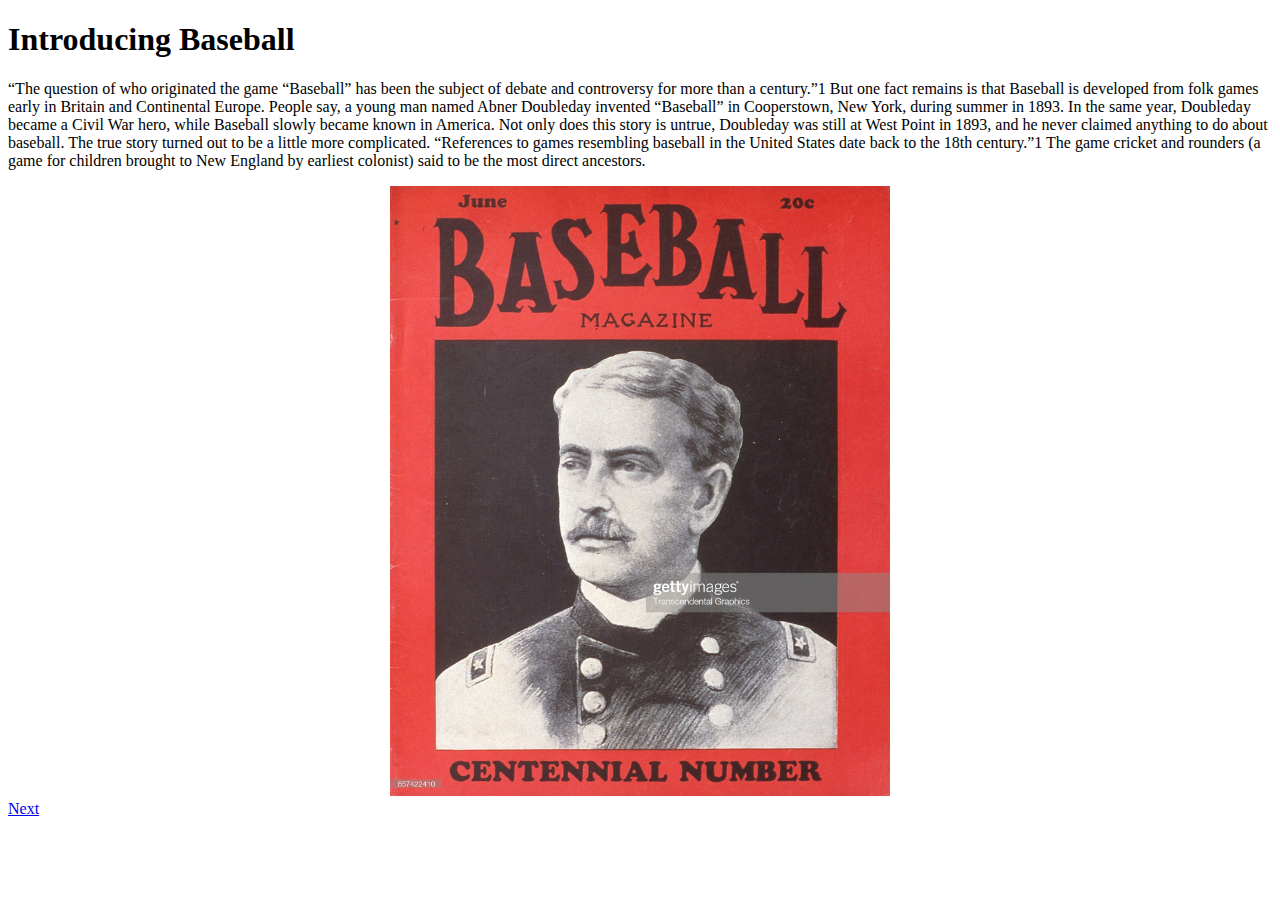
<file: First/Intro.html>
<!DOCTYPE html>
<html lang="en">
<head>
    <meta charset="UTF-8">
    <title>Baseball</title>
</head>

<body>
<h1>Introducing Baseball</h1>
<p>“The question of who originated the game “Baseball” has been the subject of debate and controversy for more than a century.”1 But one fact remains is that Baseball is developed from folk games early in Britain and Continental Europe. People say, a young man named Abner Doubleday invented “Baseball” in Cooperstown, New York, during summer in 1893. In the same year, Doubleday became a Civil War hero, while Baseball slowly became known in America. Not only does this story is untrue, Doubleday was still at West Point in 1893, and he never claimed anything to do about baseball. The true story turned out to be a little more complicated. “References to games resembling baseball in the United States date back to the 18th century.”1 The game cricket and rounders (a game for children brought to New England by earliest colonist) said to be the most direct ancestors.</p>
</body>
<div style="text-align: center;">
    <img src="Image/DoubleDay.jpg" width="500" alt="">
</div>


<a href="http://localhost:63342/First/Top%20Players%20Of%20Baseball.html?_ijt=g4jpq0ooipeqf3u7lj818hv8dm">Next</a>

</html>
</file>
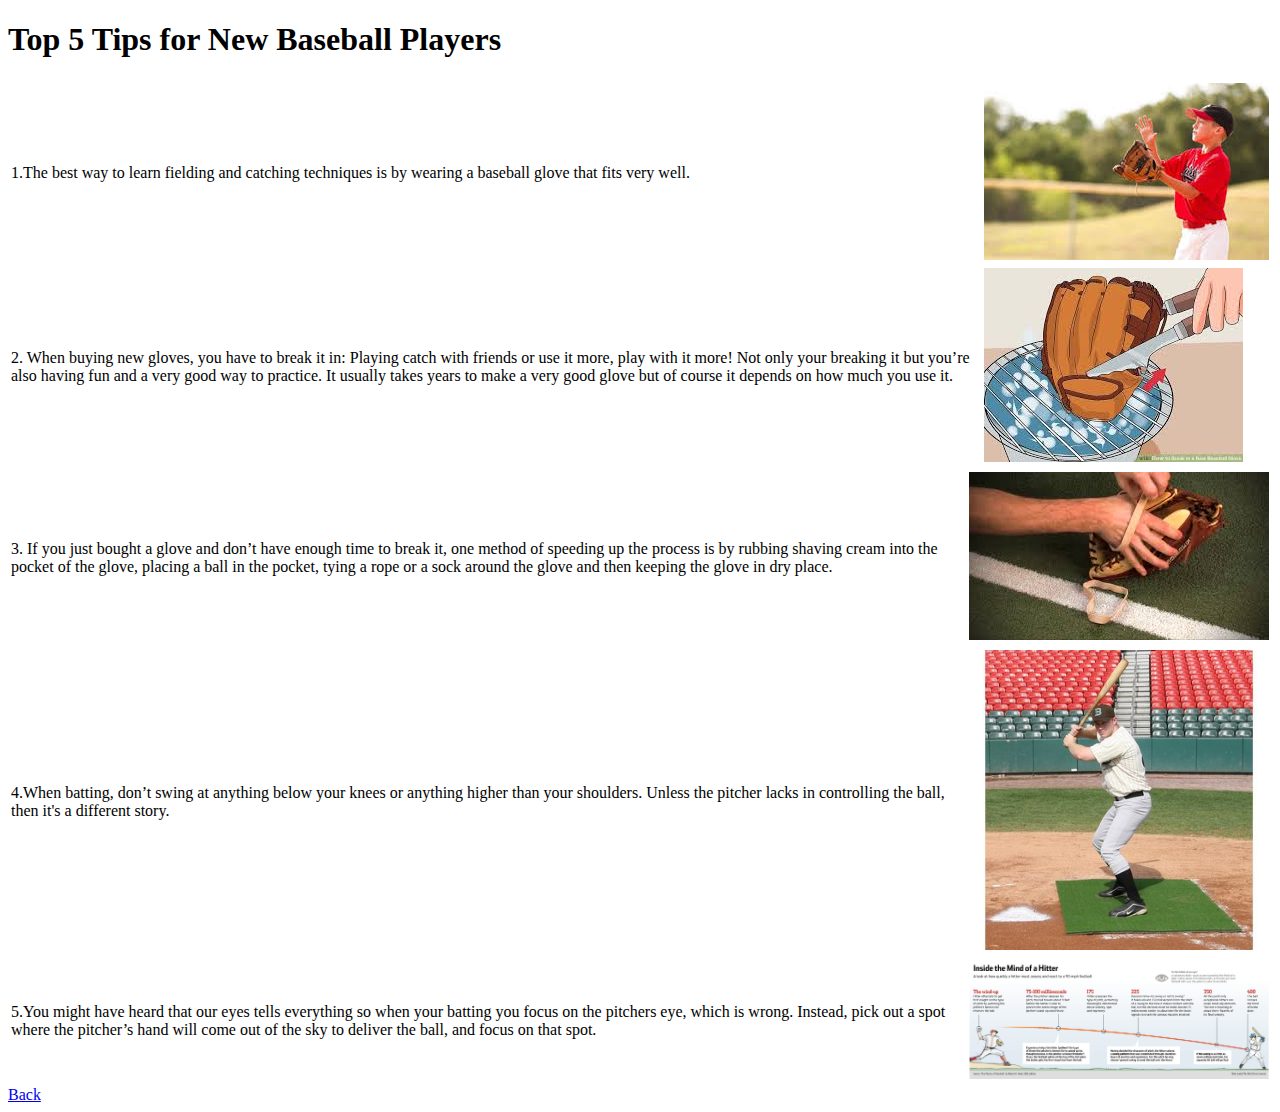
<file: First/Top 10 Tips for New Baseball Players.html>
<!DOCTYPE html>
<html lang="en">
<head>
    <meta charset="UTF-8">
    <title>Top 5 tips for New Baseball Players</title>
</head>

<body>
<h1>Top 5 Tips for New Baseball Players</h1>
<table>
    <tr>
        <td>1.The best way to learn fielding and catching techniques is by wearing a baseball glove that fits very
            well.
        </td>
        <td><img src="Image/1.jpg" alt=""></td>
    </tr>

    <tr>
        <td>2. When buying new gloves, you have to break it in: Playing catch with friends or use it more, play with it
            more! Not only your breaking it but you’re also having fun and a very good way to practice. It usually takes
            years to make a very good glove but of course it depends on how much you use it.
        </td>
        <td><img src="Image/2.jpg" alt=""></td>
    </tr>
</table>

<table>
    <tr>
        <td>3. If you just bought a glove and don’t have enough time to break it, one method of speeding up the process is by rubbing shaving cream into the pocket of the glove, placing a ball in the pocket, tying a rope or a sock around the glove and then keeping the glove in dry place.</td>
        <td><img src="Image/3.jpg" alt=""></td>
    </tr>
</table>


<table>
    <tr>
        <td>4.When batting, don’t swing at anything below your knees or anything higher than your shoulders. Unless the
            pitcher lacks in controlling the ball, then it's a different story.
        </td>
        <td><img src="Image/7.jpg" width="300px"></td>
    </tr>

    <tr>
        <td>5.You might have heard that our eyes tells everything so when your batting you focus on the pitchers eye, which is wrong. Instead, pick out a spot where the pitcher’s hand will come out of the sky to deliver the ball, and focus on that spot.</td>
        <td><a href="https://blogs.fangraphs.com/what-can-hitters-actually-see-out-of-a-pitchers-hand/"><img src="Image/8.jpg" width="300" alt=""></a></td>
    </tr>
</table>

<a href="http://localhost:63342/First/Top%20Players%20Of%20Baseball.html?_ijt=npsj1aj876uuue2vfq1ggirmra">Back</a>
</body>
</html>
</file>
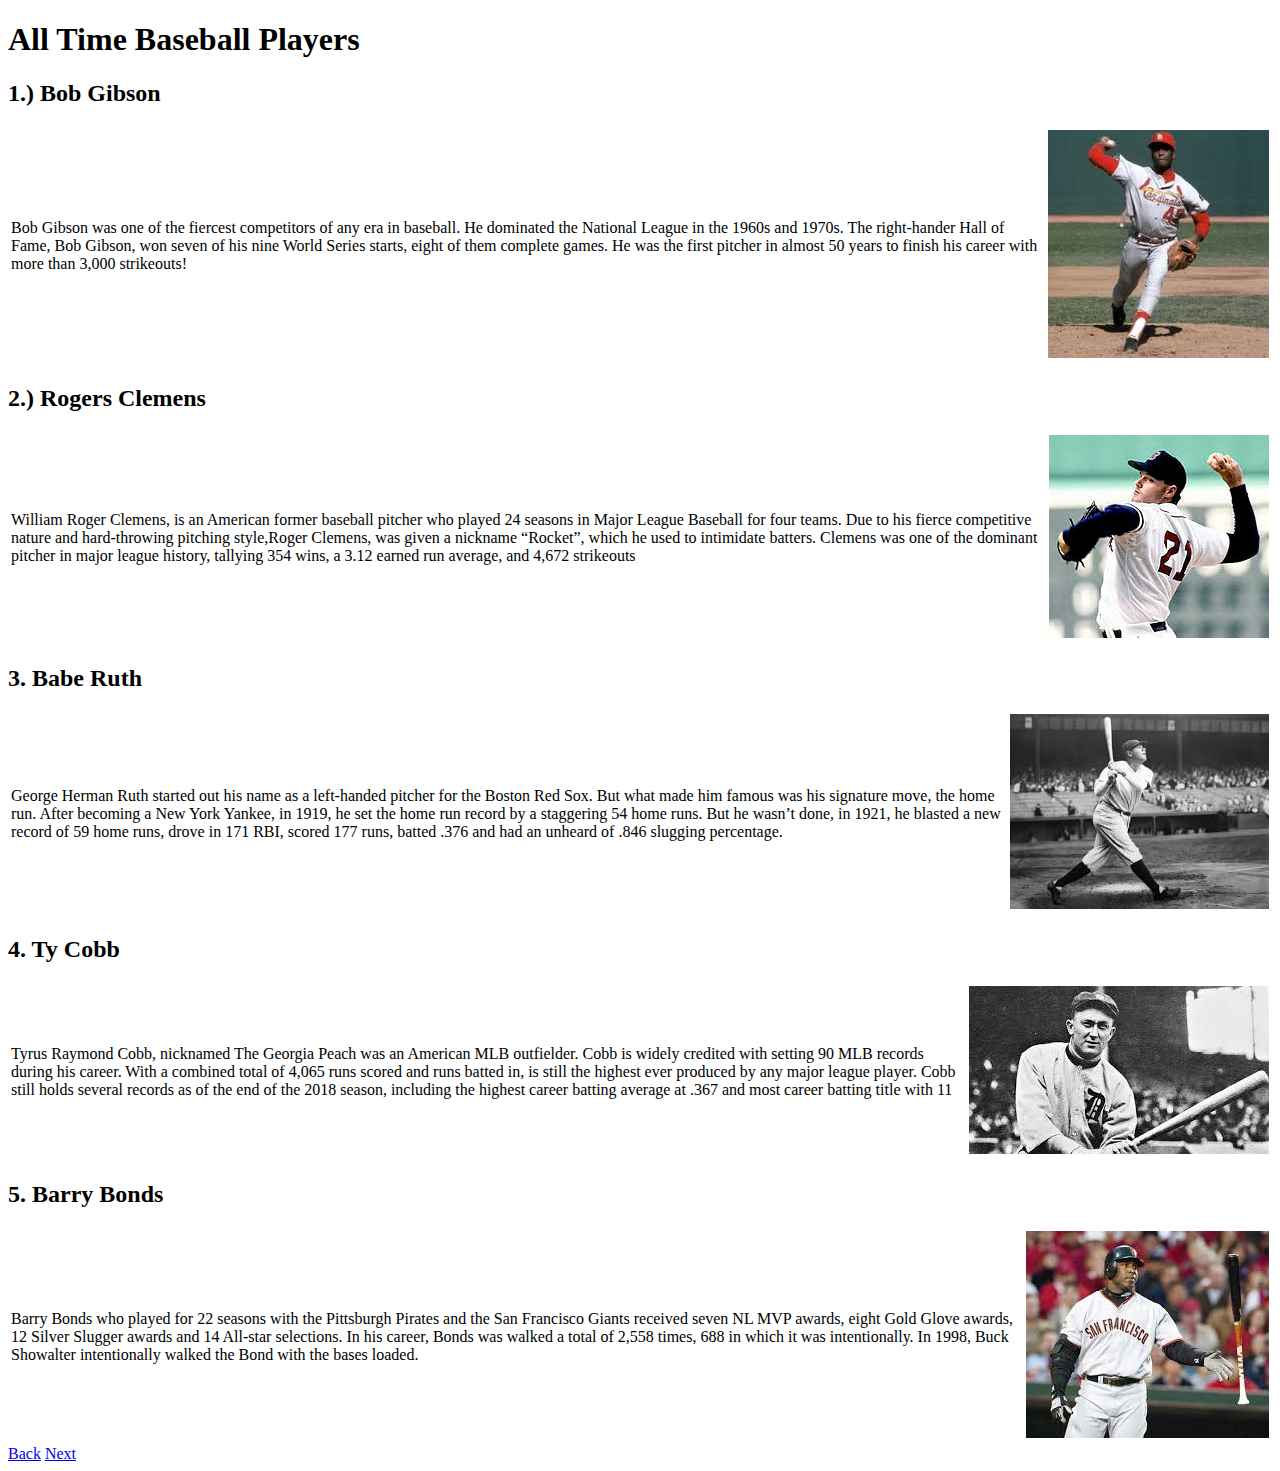
<file: First/Top Players Of Baseball.html>
<!DOCTYPE html>
<html lang="en">
<head>
    <meta charset="UTF-8">
    <title>Top Players Of Baseball</title>
</head>
<body>

<h1>All Time Baseball Players</h1>

<h2>1.) Bob Gibson</h2>
<table>
    <tr>
        <td>Bob Gibson was one of the fiercest competitors of any era in baseball. He dominated the National League in the 1960s and 1970s. The right-hander Hall of Fame, Bob Gibson, won seven of his nine World Series starts, eight of them complete games. He was the first pitcher in almost 50 years to finish his career with more than 3,000 strikeouts!</td>
        <td><img src="Image/Bob.jpg" alt=""></td>
    </tr>
</table>

<h2>2.) Rogers Clemens</h2>
<table>
    <tr>
        <td>William Roger Clemens, is an American former baseball pitcher who played 24 seasons in Major League Baseball for four teams. Due to his fierce competitive nature and hard-throwing pitching style,Roger Clemens, was given a nickname “Rocket”, which he used to intimidate batters. Clemens was one of the dominant pitcher in major league history, tallying 354 wins, a 3.12 earned run average, and 4,672 strikeouts</td>
        <td><img src="Image/Clemens.jpg" alt=""></td>
    </tr>
</table>

<h2>3. Babe Ruth</h2>
<table>
    <tr>
        <td>George Herman Ruth started out his name as a left-handed pitcher for the Boston Red Sox. But what made him famous was his signature move, the home run. After becoming a New York Yankee, in 1919, he set the home run  record by a staggering 54 home runs. But he wasn’t done, in 1921, he blasted a new record of 59 home runs, drove in 171 RBI, scored 177 runs, batted .376 and had an unheard of .846 slugging percentage.</td>
        <td><img src="Image/Baberuth.jpg" alt=""></td>
    </tr>
</table>

<h2>4. Ty Cobb</h2>
<table>
    <tr>
        <td>Tyrus Raymond Cobb, nicknamed The Georgia Peach was an American MLB outfielder. Cobb is widely credited with setting 90 MLB records during his career. With a combined total of 4,065 runs scored and runs batted in, is still the highest ever produced by any major league player. Cobb still holds several records as of the end of the 2018 season, including the highest career batting average at .367 and most career batting title with 11</td>
        <td><img src="Image/Ty.jpg" alt=""></td>
    </tr>
</table>

<h2>5. Barry Bonds</h2>
<table>
    <tr>
        <td>Barry Bonds who played  for 22 seasons with the Pittsburgh Pirates and the San Francisco Giants received seven NL MVP awards, eight Gold Glove awards, 12 Silver Slugger awards and 14 All-star selections. In his career, Bonds was walked a total of 2,558 times, 688 in which it was intentionally. In 1998, Buck Showalter intentionally walked the Bond with the bases loaded.  </td>
        <td><img src="Image/Bonds.jpg" alt=""></td>
    </tr>
</table>

<a href="http://localhost:63342/First/index.html?_ijt=npsj1aj876uuue2vfq1ggirmra">Back</a>
<a href="http://localhost:63342/First/Top%2010%20Tips%20for%20New%20Baseball%20Players.html?_ijt=m35atjmac8ur9elv1cu6136qg">Next</a>



</body>
</html>
</file>
